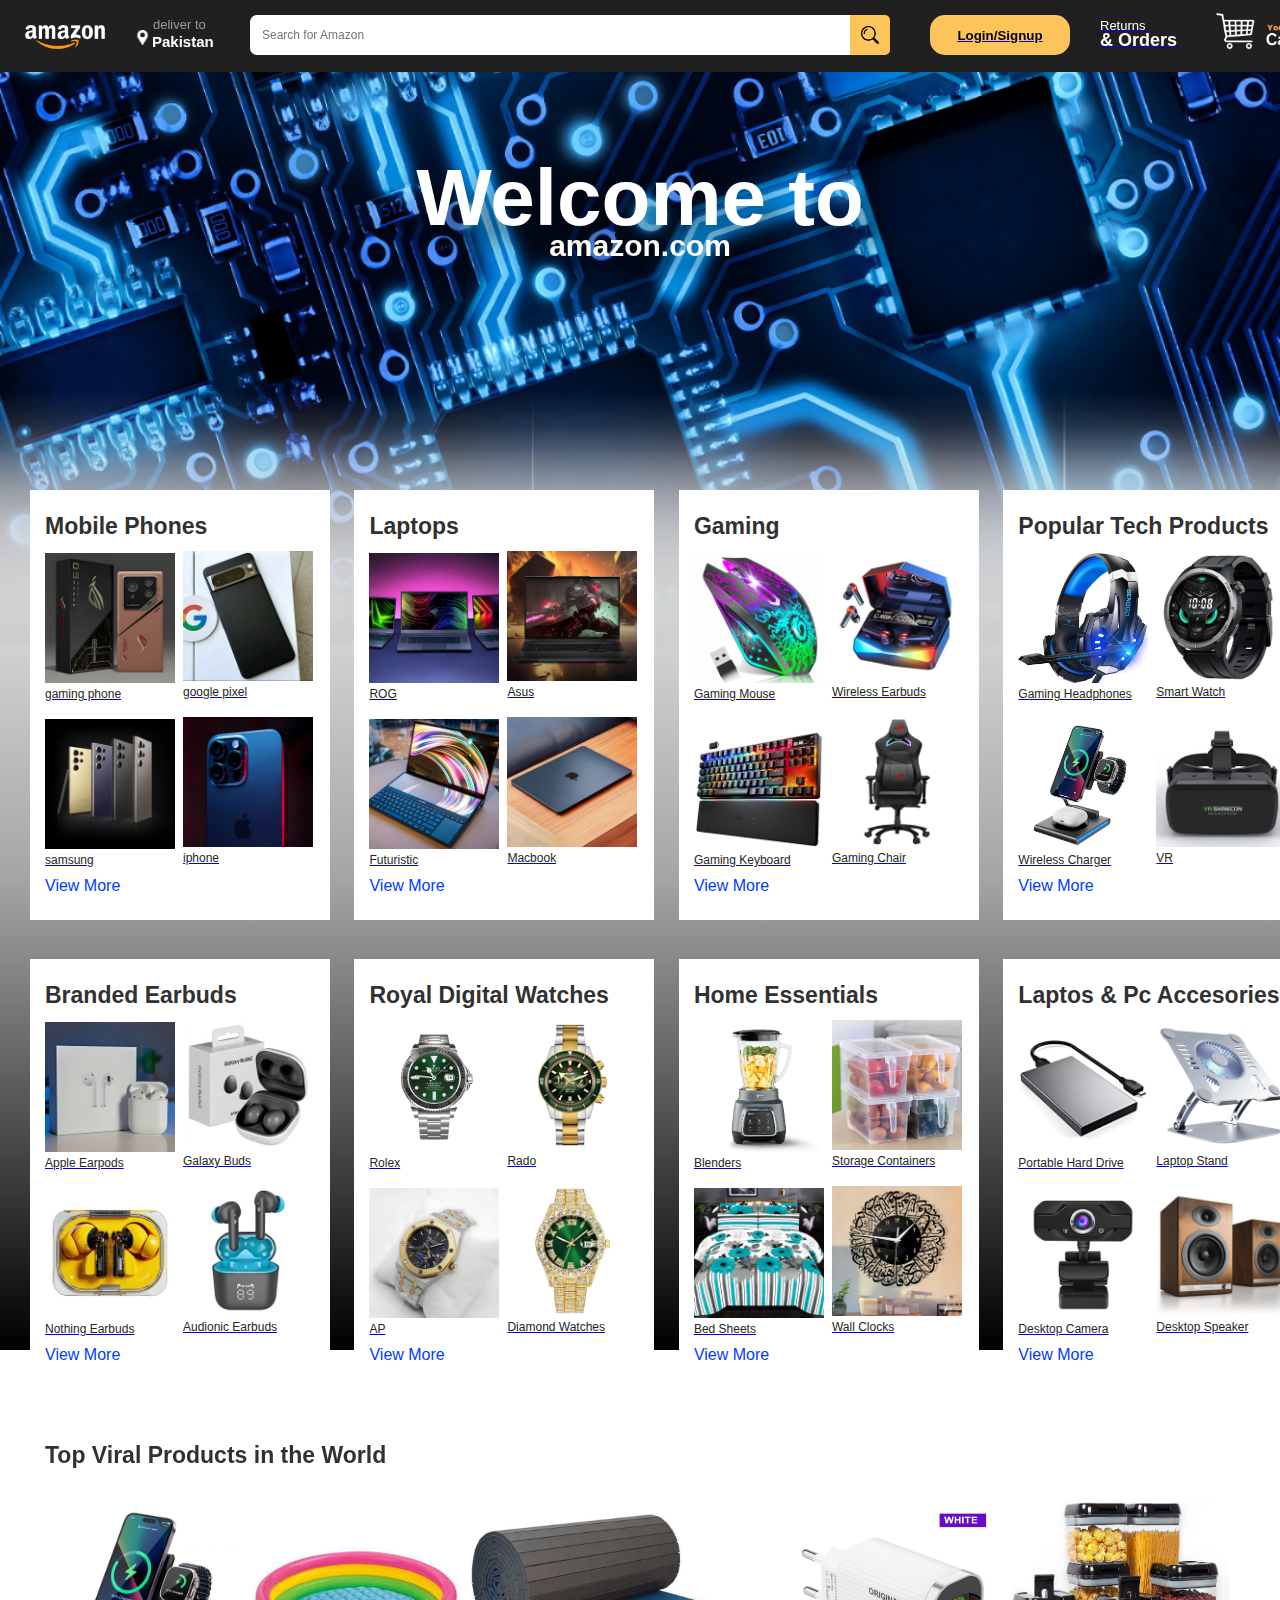
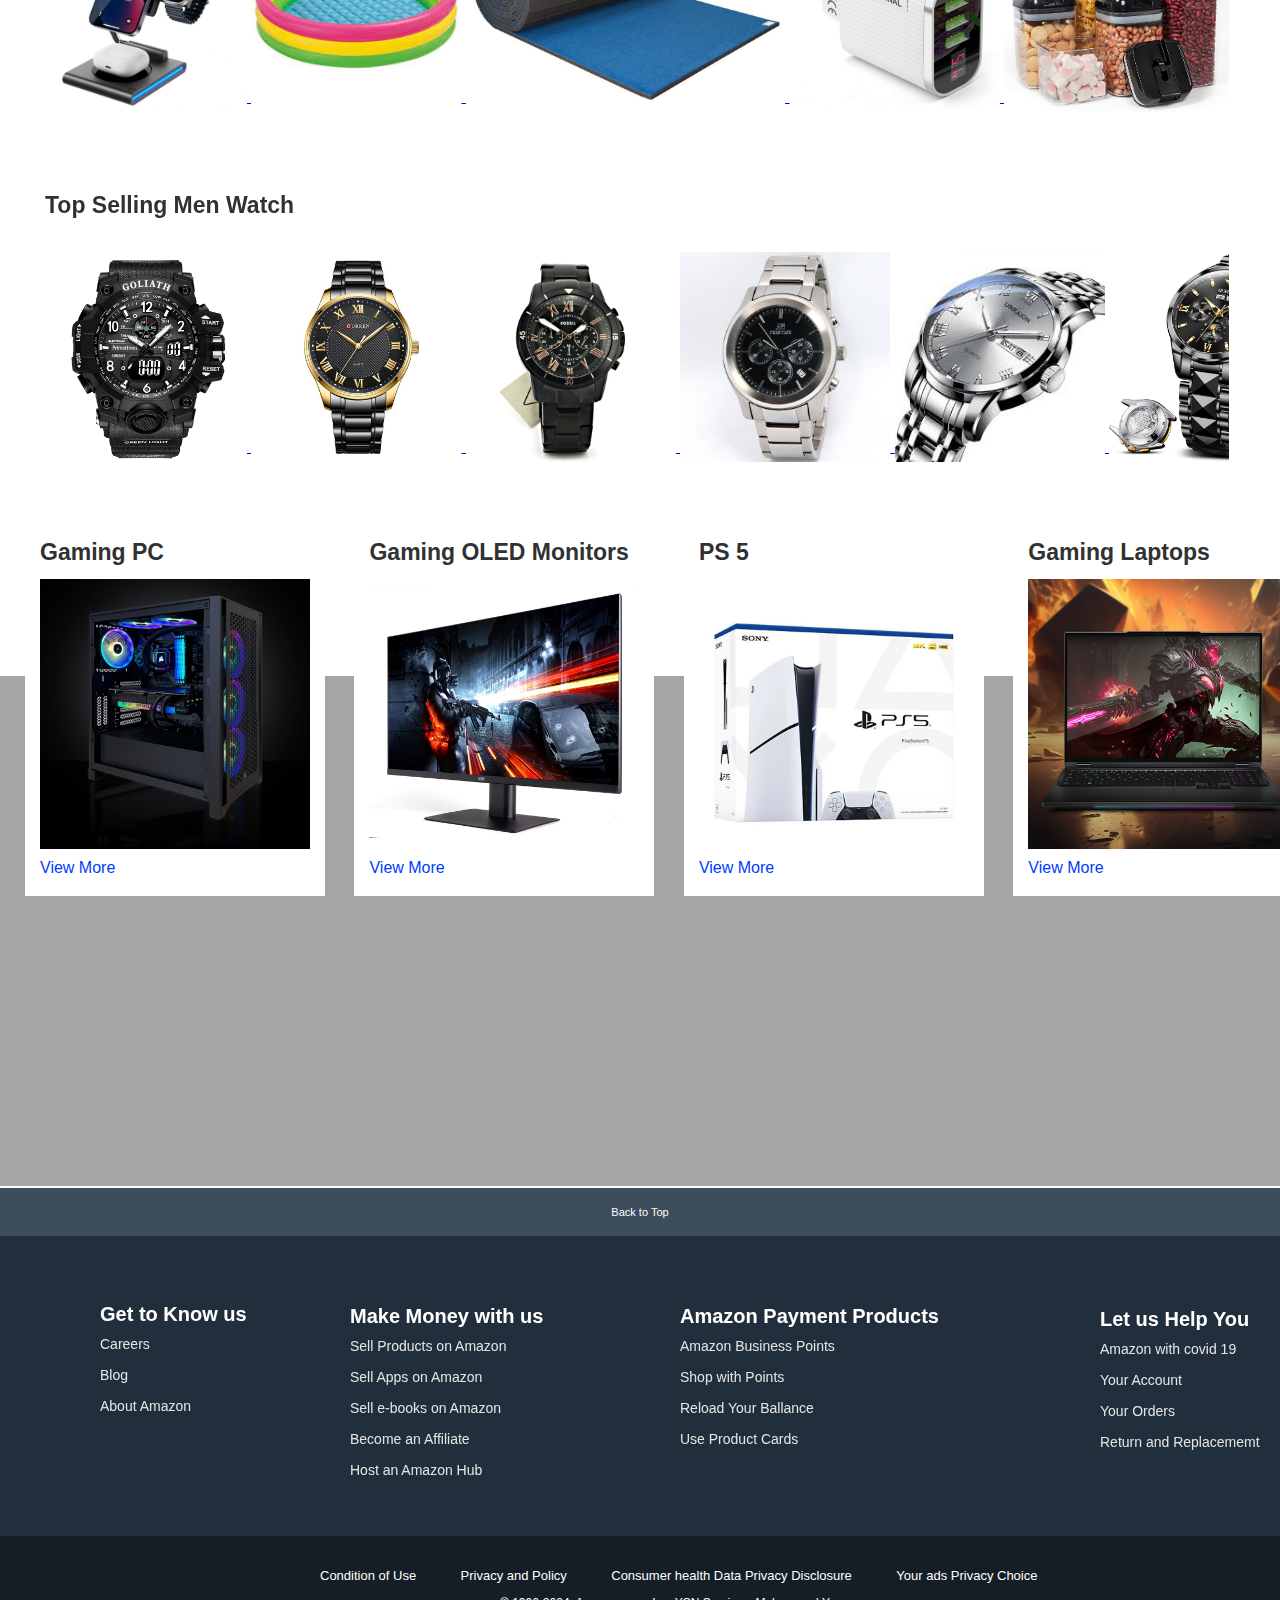
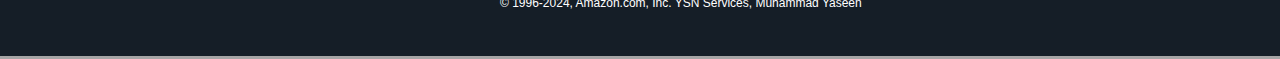
<file: codes/index.html>
<!DOCTYPE html>
<html lang="en">
<head>
    <meta charset="UTF-8">
    <meta name="viewport" content="width=device-width, initial-scale=1.0">
    <title>Amazon</title>
    <link rel="stylesheet" href="style.css">
</head>
<body>
    <header>
        <div class="navigation-bar">
            <a href="#"> <img src="/assets/amazonlogo.png" alt="amazonlogo" id="logo"> </a>

            <!-- delivering location -->
            <p class="deliverto">deliver to</p>
            <img src="/assets/locicon.png" class="loclogo"> 

            <select name="#" id="country">
                <option value="pak"> Pakistan </option>
                <option value="ind"> India </option>
                <option value="usa"> USA </option>
                <option value="afg"> Afghanistan </option>
                <option value="iran"> Iran </option>
                <option value="china"> china </option>
                <option value="rus"> Russia </option>
                <option value="azrbj"> Azerbijan </option>
                <option value="belj"> Beljium </option>
            </select>
            
            <!-- Searchbar -->
            <label for="searchbar">
            <input type="search" id="searchbar" class="searchbar" placeholder="Search for Amazon">
            </label>
            <button type="submit" id="searchbutton"><img src="/assets/searchicon.png" id="searchiconpng">
            </button>
            
            <!--signinbutton-->
            <label for="loginbutton">
            <a href="signup.html"><button type="submit" id="loginbutton">Login/Signup</button></a>
            </label>

            <!--returns and orders-->
            <a href="#" class="returnsorder">
                <div class="divreturnsorder">
                    <p class="resturns">Returns </p>
                    <p class="orders">& Orders </p>
                </div>
            </a>

            <a href="#" class="cart">
                <img src="/assets/yourcart.png" class="cart">
            </a>

        </div>
    </header>

    <main>
        <div>
        <h3 class="heading"> Welcome to </h3>
        <p class="liner">amazon.com</p>
        </div>


                                            <!-- ROW 1 OF BOXES -->

        <div class="container1">
            <p class="text-1"> Mobile Phones </p>
         <div class="box1">

            <div class="div1">
                <a href="#"> <img src="/assets/phone1.png" id="phone1"> </a>
            <a href="#"> <p id="phonetext1">gaming phone</p> </a>
            </div>

            <div class="div2">
                <a href="#">  <img src="/assets/phone2.png" id="phone2"> </a>
            <a href="#"><p id="phonetext2">google pixel</p></a>
            </div>

            <div class="div3">
                <a href="#"> <img src="/assets/phone 3.png" id="phone3"> </a>
            <a href="#"> <p id="phonetext3">samsung</p></a>
            </div>

            <div class="div4">
                <a href="#"> <img src="/assets/phone4.png" id="phone4"> </a>
            <a href="#"><p id="phonetext4">iphone</p></a>
           </div>

           <a href="#" id="viewmore1">View More</a>

         </div>
        </div>

        <div class="container2">
            <p class="atext-1"> Laptops </p>
         <div class="box2">

            <div class="adiv1">
                <a href="#"> <img src="/assets/roglap.png" id="aphone1"> </a>
            <a href="#"> <p id="aphonetext1">ROG</p> </a>
            </div>

            <div class="adiv2">
                <a href="#"> <img src="/assets/asuslap.png" id="aphone2"> </a>
            <a href="#"><p id="aphonetext2">Asus</p></a>
            </div>

            <div class="adiv3">
                <a href="#"> <img src="/assets/futuristiclA.png" id="aphone3"> </a>
            <a href="#"> <p id="aphonetext3">Futuristic</p></a>
            </div>

            <div class="adiv4">
                <a href="#">  <img src="/assets/macbook.png" id="aphone4"> </a>
            <a href="#"><p id="aphonetext4">Macbook</p></a>
           </div>

           <a href="#" id="aviewmore1">View More</a>

         </div>
        </div>

        <div class="container3">
            <p class="btext-1"> Gaming </p>
         <div class="box3">

            <div class="bdiv1">
                <a href="#">  <img src="/assets/mousewireless.png" id="bphone1"> </a>
            <a href="#"> <p id="bphonetext1">Gaming Mouse</p> </a>
            </div>

            <div class="bdiv2">
                <a href="#"> <img src="/assets/earbud.png" id="bphone2"> </a>
            <a href="#"><p id="bphonetext2">Wireless Earbuds</p></a>
            </div>

            <div class="bdiv3">
                <a href="#"> <img src="/assets/keyboard.png" id="bphone3"> </a>
            <a href="#"> <p id="bphonetext3">Gaming Keyboard</p></a>
            </div>

            <div class="bdiv4">
            <img src="/assets/gamingchair.png" id="bphone4"> </a>
            <a href="#"><p id="bphonetext4">Gaming Chair</p></a>
           </div>

           <a href="#" id="bviewmore1">View More</a>

         </div>
        </div>

        <div class="container4">
            <p class="ctext-1">Popular Tech Products</p>
         <div class="box4">

            <div class="cdiv1">
                <a href="#">  <img src="/assets/headphone.jpg" id="cphone1"> </a>
            <a href="#"> <p id="cphonetext1">Gaming Headphones</p> </a>
            </div>

            <div class="cdiv2">
                <a href="#"> <img src="/assets/watch.jpg" id="cphone2"> </a>
            <a href="#"><p id="cphonetext2">Smart Watch</p></a>
            </div>

            <div class="cdiv3">
                <a href="#"> <img src="/assets/wirelesscharger.webp" id="cphone3"> </a>
            <a href="#"> <p id="cphonetext3">Wireless Charger</p></a>
            </div>

            <div class="cdiv4">
                <a href="#"> <img src="/assets/vr.png" id="cphone4"> </a>
            <a href="#"><p id="cphonetext4">VR</p></a>
           </div>

           <a href="#" id="cviewmore1">View More</a>

         </div>
        </div>





                                    <!-- ROW 2 OF BOXES -->

             <div class="container5">
            <p class="dtext-1">Branded Earbuds</p>
         <div class="box5">

            <div class="ddiv1">
                <a href="#"> <img src="/assets/appleearpod.png" id="dphone1"> </a>
            <a href="#"> <p id="dphonetext1">Apple Earpods</p> </a>
            </div>

            <div class="ddiv2">
                <a href="#">  <img src="/assets/samsungearbud.png" id="dphone2"> </a>
            <a href="#"><p id="dphonetext2">Galaxy Buds</p></a>
            </div>

            <div class="ddiv3">
                <a href="#">  <img src="/assets/nothinngearbud.png" id="dphone3"> </a>
            <a href="#"> <p id="dphonetext3">Nothing Earbuds</p></a>
            </div>

            <div class="ddiv4">
                <a href="#"> <img src="/assets/realmeearbuds.png" id="dphone4"> </a>
            <a href="#"><p id="dphonetext4">Audionic Earbuds</p></a>
           </div>

           <a href="#" id="dviewmore1">View More</a>

         </div>
        </div>
    
        <div class="container6">
            <p class="etext-1">Royal Digital Watches</p>
         <div class="box6">

            <div class="ediv1">
                <a href="#"> <img src="/assets/rollex.jpg" id="ephone1"> </a>
            <a href="#"> <p id="ephonetext1">Rolex</p> </a>
            </div>

            <div class="ediv2">
                <a href="#"> <img src="/assets/Rado.png" id="ephone2"> </a>
            <a href="#"><p id="ephonetext2">Rado</p></a>
            </div>

            <div class="ediv3">
                <a href="#"> <img src="/assets/ap.png" id="ephone3"> </a>
            <a href="#"> <p id="ephonetext3">AP</p></a>
            </div>

            <div class="ediv4">
                <a href="#"> <img src="/assets/Diamondwatch.png" id="ephone4"> </a>
            <a href="#"><p id="ephonetext4">Diamond Watches</p></a>
           </div>

           <a href="#" id="eviewmore1">View More</a>

         </div>
        </div>

        <div class="container7">
            <p class="ftext-1">Home Essentials</p>
         <div class="box7">

            <div class="fdiv1">
                <a href="#"> <img src="/assets/blender.jpg" id="fphone1"> </a>
            <a href="#"> <p id="fphonetext1">Blenders</p> </a>
            </div>

            <div class="fdiv2">
                <a href="#"> <img src="/assets/containers.png" id="fphone2"> </a>
            <a href="#"><p id="fphonetext2">Storage Containers</p></a>
            </div>

            <div class="fdiv3">
                <a href="#"> <img src="/assets/bedsheet.png" id="fphone3"> </a>
            <a href="#"> <p id="fphonetext3">Bed Sheets</p></a>
            </div>

            <div class="fdiv4">
                <a href="#"> <img src="/assets/wallclock.png" id="fphone4"> </a>
            <a href="#"><p id="fphonetext4">Wall Clocks</p></a>
           </div>

           <a href="#" id="fviewmore1">View More</a>

         </div>
        </div>

        <div class="container8">
            <p class="gtext-1"> Laptos & Pc Accesories </p>
         <div class="box8">

            <div class="gdiv1">
                <a href="#"> <img src="/assets/harddriveext.png" id="gphone1"> </a>
            <a href="#"> <p id="gphonetext1">Portable Hard Drive</p> </a>
            </div>

            <div class="gdiv2">
            <a href="#"> <img src="/assets/laptopstand.png" id="gphone2"> </a>
            <a href="#"><p id="gphonetext2">Laptop Stand</p></a>
            </div>

            <div class="gdiv3">
           <a href="#"> <img src="/assets/camera.jpg" id="gphone3"> </a>
            <a href="#"> <p id="gphonetext3">Desktop Camera</p></a>
            </div>

            <div class="gdiv4">
           <a href="#"> <img src="/assets/speaker.png" id="gphone4"> </a>
            <a href="#"><p id="gphonetext4">Desktop Speaker</p></a>
           </div>

           <a href="#" id="gviewmore1">View More</a>

         </div>
        </div>



                                 <!--Scrolling div 1-->

        <div class="scrolling-wrapper">
            <p class="scrollheading1">Top Viral Products in the World</p>
            <div class="scrollingdiv">
        <a href="#"> <img src="/assets/wirelesscharger.webp" id="product"> </a>
        <a href="#"> <img src="/assets/kidspool.jpeg" id="product"> </a>
        <a href="#"> <img src="/assets/mats.jpg" id="product"> </a>
        <a href="#"> <img src="/assets/charger.png" id="product"> </a>
        <a href="#"> <img src="/assets/storage2.jpg" id="product"> </a>
        <a href="#"> <img src="/assets/storage.jpg" id="product"> </a>
        <a href="#"> <img src="/assets/usb.jpg" id="product"> </a>
        <a href="#"> <img src="/assets/toycar.jpg" id="product"> </a>
        <a href="#"> <img src="/assets/vr.png" id="product"> </a>
        <a href="#"> <img src="/assets/pistol.png" id="product"> </a>
        <a href="#"> <img src="/assets/smartwatchclone1.webp" id="product"> </a>
        <a href="#"> <img src="/assets/sleepers.jpg" id="product"> </a>
        <a href="#"> <img src="/assets/perfume.jpg" id="product"> </a>
        <a href="#"> <img src="/assets/Rado.png" id="product"> </a>
            </div>
        </div>

        <div class="ascrolling-wrapper">
            <p class="ascrollheading1">Top Selling Men Watch</p>
            <div class="ascrollingdiv">
        <a href="#"> <img src="/assets/watch11.png" id="aproduct"> </a>
        <a href="#"> <img src="/assets/watch12.png" id="aproduct"> </a>
        <a href="#"> <img src="/assets/watch13.jpg" id="aproduct"> </a>
        <a href="#"> <img src="/assets/watch14.jpg" id="aproduct"> </a>
        <a href="#"> <img src="/assets/watch15.jpeg" id="aproduct"> </a>
        <a href="#"> <img src="/assets/watch16.jpg" id="aproduct"> </a>
        <a href="#"> <img src="/assets/watch17.webp" id="aproduct"> </a>
        <a href="#"> <img src="/assets/watch18.webp" id="aproduct"> </a>
        <a href="#"> <img src="/assets/watch19.jpg" id="aproduct"> </a>
        <a href="#"> <img src="/assets/watch20.webp" id="aproduct"> </a>
        <a href="#"> <img src="/assets/watch21.jpg" id="aproduct"> </a>
        <a href="#"> <img src="/assets/smartwatchclone1.webp" id="aproduct"> </a>
        <a href="#"> <img src="/assets/rollex.jpg" id="aproduct"> </a>
        <a href="#"> <img src="/assets/Rado.png" id="aproduct"> </a>
            </div>
        </div>





                                       <!-- row 3 of Boxes-->


        <div class="container9">
            <p class="htext-1">Gaming PC</p>
         <div class="box9">
    
            <div class="hdiv1">
                <a href="#"> <img src="/assets/gaming pc.webp" id="hphone1"> </a>
            </div>
    
           <a href="#" id="hviewmore1">View More</a>
    
         </div>
        </div>
    
    
        <div class="container10">
            <p class="itext-1">Gaming OLED Monitors</p>
         <div class="box10">
    
            <div class="idiv1">
                <a href="#"> <img src="/assets/gaminglcd.jpg" id="iphone1"> </a>
            </div>
    
           <a href="#" id="iviewmore1">View More</a>
    
         </div>
        </div>
    
    
        <div class="container11">
            <p class="jtext-1">PS 5</p>
         <div class="box11">
    
            <div class="jdiv1">
                <a href="#"> <img src="/assets/ps5.jpg" id="jphone1"> </a>
            </div>
    
           <a href="#" id="jviewmore1">View More</a>
    
         </div>
        </div>
    
    
        <div class="container12">
            <p class="ktext-1">Gaming Laptops</p>
         <div class="box12">
    
            <div class="kdiv1">
                <a href="#"> <img src="/assets/asuslap.png" id="kphone1"> </a>
            </div>
    
           <a href="#" id="kviewmore1">View More</a>
    
         </div>
        </div>

    
    </main>





    <footer>
       <div class="footerbox">
           <button class="back"> Back to Top </button>
       
          <div class="footer">
              <div class="colum1">
                <h4 id="h41">Get to Know us</h4>
                <a href="#" id="textcolum1"> Careers </a>
                <a href="#" id="textcolum1"> Blog </a>
                <a href="#" id="textcolum1"> About Amazon </a>
              </div>

              <div class="colum2">
                <h4 id="h42"> Make Money with us </h4>
                <a href="#" id="textcolum2"> Sell Products on Amazon </a>
                <a href="#" id="textcolum2"> Sell Apps on Amazon </a>
                <a href="#" id="textcolum2"> Sell e-books on Amazon </a>
                <a href="#" id="textcolum2"> Become an Affiliate </a>
                <a href="#" id="textcolum2"> Host an Amazon Hub </a>
              </div>

              <div class="colum3">
                <h4 id="h43"> Amazon Payment  Products </h4>
                <a href="#" id="textcolum3"> Amazon Business Points </a>
                <a href="#" id="textcolum3"> Shop with Points </a>
                <a href="#" id="textcolum3"> Reload Your Ballance </a>
                <a href="#" id="textcolum3"> Use Product Cards </a>
              </div>

              <div class="colum4">
                <h4 id="h44"> Let us Help You </h4>
                <a href="#" id="textcolum4"> Amazon with covid 19 </a>
                <a href="#" id="textcolum4"> Your Account </a>
                <a href="#" id="textcolum4"> Your Orders </a>
                <a href="#" id="textcolum4"> Return and Replacememt </a>
              </div>

          </div>

          <div class="footerlast">
            <div class="links">
             <a href="#" id="condition">Condition of Use</a>
             <a href="#" id="condition">Privacy and Policy</a>
             <a href="#" id="condition">Consumer health Data Privacy Disclosure</a>
             <a href="#" id="condition">Your ads Privacy Choice</a>
            </div>
             <p id="credits">© 1996-2024, Amazon.com, Inc. YSN Services, Muhammad Yaseen</p>
          </div>
        </div>
    </footer>


</body>
</html>
</file>
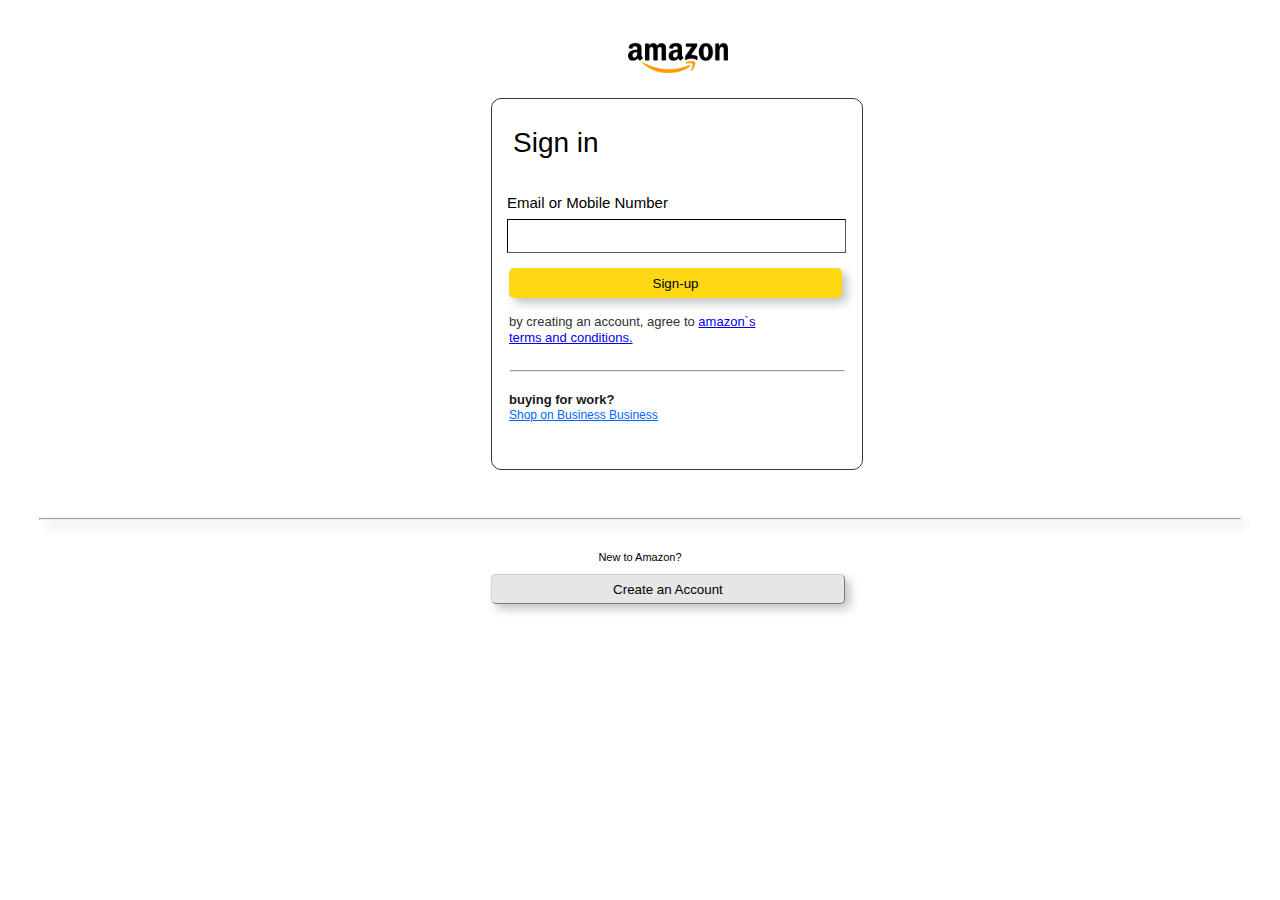
<file: codes/login.html>
<!DOCTYPE html>
<html lang="en">
<head>
    <meta charset="UTF-8">
    <meta name="viewport" content="width=device-width, initial-scale=1.0">
    <title>Amazon SignUp</title>
    <link rel="stylesheet" href="login.css">
</head>
<body>
   <a href="index.html"> <img src="/assets/amazonblacklogo.png" class="logoamazon"> </a>

    <div class="container">
        <p id="heading">Sign in</p>
        
        <div class="input1">
            <p id="Email">Email or Mobile Number </p>
            <label for="enteremail">
                <input type="tel email" id="enteremail" required>
            </label>
        </div>

            <button type="submit" id="button"> Sign-up </button>
            <pre id="agree">by creating an account, agree to <a href="#">amazon`s
terms and conditions.</a></pre>

                <hr id="hr1">
<h5 id="h51">buying for work?</h5>
<a href="#" id="create">Shop on Business Business</a>

    </div>

    <hr class="bodyhr">
    
   <p class="new"> New to Amazon?</p>

   <a href="/signup.html"> <button type="submit" id="button1"> Create an Account </button> </a>

</body>
</html>
</file>
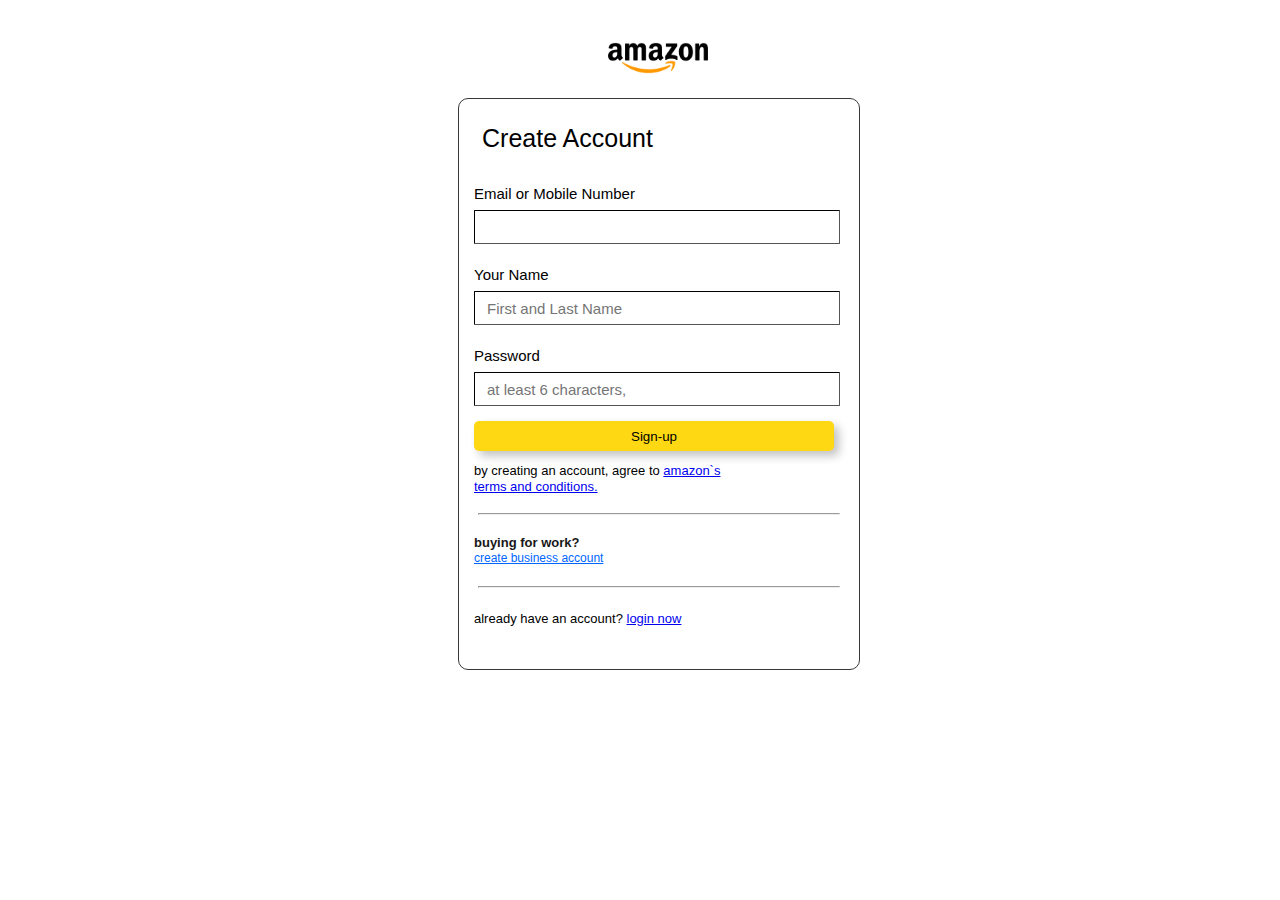
<file: codes/signup.html>
<!DOCTYPE html>
<html lang="en">
<head>
    <meta charset="UTF-8">
    <meta name="viewport" content="width=device-width, initial-scale=1.0">
    <title>Amazon SignUp</title>
    <link rel="stylesheet" href="signup.css">
</head>
<body>
    <a href="index.html"><img src="/assets/amazonblacklogo.png" class="logoamazon"></a>

    <div class="container">
        <p id="heading">Create Account</p>
        
        <div class="input1">
            <p id="Email">Email or Mobile Number </p>
            <label for="enteremail">
                <input type="tel email" id="enteremail" required>
            </label>
        </div>

        <div class="input2">
            <p id="Name">Your Name </p>
            <label for="entername">
                <input type="text" id="entername" placeholder="First and Last Name" required>
            </label>
        </div>

        <div class="input3">
            <p id="password">Password </p>
            <label for="enterpassword">
                <input type="password" id="enterpassword" placeholder="at least 6 characters," required>
            </label>
        </div>
            <button type="submit" id="button"> Sign-up </button>
            <pre id="agree">by creating an account, agree to <a href="#">amazon`s
terms and conditions.</a></pre>

                <hr id="hr1">
<h5 id="h51">buying for work?</h5>
<a href="#" id="create">create business account</a>

<hr id="hr2">

<p id="already"> already have an account? <a href="login.html" id="loginnow">login now</a></p>

    </div>
</body>
</html>
</file>
<file: codes/style.css>
body {
    position: relative;
    background-color: rgb(165, 165, 165);
    background-size: 1342px 500px;
    background-image: url(/assets/backgroundcustom.png);
    background-size: cover;
    background-repeat: no-repeat;
    background-attachment: scroll;
    width: 100%;
    height: 90px;
    margin: 0;
    padding: 0;
    overflow-x: hidden;
    overflow-y: scroll;
    font-family: 'Segoe UI', Tahoma, Geneva, Verdana, sans-serif;
}

body:before {
    content: '';
    position: fixed;
    top: 0px;
    left: 0;
    width: 100%;
    height: 150%;
    background: linear-gradient(to bottom, rgba(255, 255, 255, 0)30%, rgb(165, 165, 165), rgb(0, 0, 0));
    pointer-events: none;
    z-index: -10;
}



                                                            /*navigationbar*/

.navigation-bar {
    display: block;
    position: relative;
    background-color: rgb(32, 32, 32);
    color: white;
    height: 75px;
    width: 100%;
    
}

#logo {
    display: flex;
    height: 80px;
    width: 80px;
    margin-top: -3px;
    margin-left: 25px;
}

.navigation-bar .deliverto {
    display: block;
    color: rgb(156, 154, 154);
    font-size: 13px;
    margin-top: -60px;
    margin-left: 153px;
}

.navigation-bar .loclogo {
    display: block;
    height: 15px;
    width: 15px;
    margin-top: -15px;
    margin-left: 135px;
}
 #country {
    display: block;
    height: 20px;
    width: 90px;
    margin-top: -14px ;
    margin-left: 152px;
    font-size: 15px;
    background-color: rgba(0, 0, 0, 0);
    color: white;
    font-weight: bold;
    border: 0ch;
    appearance: none;
    -webkit-appearance: none;
    -moz-appearance: none;
 }

 .navigation-bar .searchbar {
    display: block;
    height: 40px;
    width: 600px;
    margin-left: 250px;
    margin-top: -36px;
    font-size: 12px;
    padding-left: 10px;
    border-color: rgba(0, 0, 0, 0);
    border-radius: 7px 0px 0px 7px;
 }

 #searchbutton {
    display: block;
   background-color: rgb(253, 196, 89);
   height: 40px;
   width: 40px;
   margin-left: 850px;
   margin-top: -40px;
   border-color: rgba(0, 0, 0, 0);
   border-width: 0%;
   border-radius: 0px 5px 5px 0px;
   transition-duration: 0.1s;
 }

 #searchiconpng {
    height: 18px;
    width: 18px;
    margin-top: 2px;
 }

 #searchbutton:hover {
    background-color: rgb(253, 178, 39);
    cursor: pointer;
 }

.navigation-bar #loginbutton {
    display: block;
    height: 40px;
    width: 140px;
    background-color: rgb(253, 196, 89);
    color: rgb(0, 0, 0);
    margin-top: -40px;
    margin-left: 930px;
    border-width: 0%;
    border-color: rgba(0, 0, 0, 0);
    border-radius: 15px;
    text-align: center;
    font-weight: bold;
    transition-duration: 0.1s;
    cursor: pointer;
}

.navigation-bar #loginbutton:hover {
    background-color: rgb(255, 172, 18);
}

.returnsorder .divreturnsorder .resturns {
    display: block;
    color: rgb(255, 255, 255);
    font-size: 13px;
    margin-top: -37px;
    margin-left: 1100px;
    text-decoration: none;
}

.returnsorder .divreturnsorder .orders {
    display: block;
    color: rgb(255, 255, 255);
    font-size: 18px;
    font-weight: bold;
    margin-top: -16px;
    margin-left: 1100px;
    text-decoration: none;
}

.navigation-bar .cart {
    display: block;
    height: 190px;
    width: 190px;
    margin-top: -133px;
    margin-left: 585px;
}






                                                          /*Main*/


.heading {
    text-align: center;
    color: white;
    font-size: 80px;
    text-shadow: 20px 20px 20px rgba(7, 7, 7, 0.5);
}

.liner {
    text-align: center;
    color: rgb(255, 253, 243);
    font-size: 30px;
    margin-top: -95px;
    font-weight: bold;text-shadow: 15px 15px 15px rgba(7, 7, 7, 0.5);
}

.container1 {
    position: relative;
    display: inline-block;
    background-color: rgb(255, 255, 255);
    height: 430px;
    width: 300px;
    bottom: 16px;
    left: 30px;
    font-family: 'Segoe UI', Tahoma, Geneva, Verdana, sans-serif;
    border: 1%;
    border-color: rgb(0,0,0,0);
    padding: 0%;
    
}

.container1 .text-1 {
    display: block;
    font-family: Arial, Helvetica, sans-serif;
    font-size: 23px;
    font-weight: bold;
    color: rgb(49, 49, 49);
    padding-left: 15px;
}

.container1 .box1 {
    position: relative;
    display: block;
    top: 600px;
}

.container1 .box1 .div1 #phone1 {
    position: relative;
    display: block;
    height: 130px;
    width: 130px;
}

.container1 .box1 .div1 #phonetext1 {
    position: relative;
    font-weight: light;
    color: rgb(37, 37, 37);
    font-size: 12px;
    top: -8px;
    text-decoration: none;
}


.container1 .box1 .div2 #phone2 {
    position: relative;
    display: block;
    height: 130px;
    width: 130px;
}

.container1 .box1 .div2 #phonetext2 {
    position: relative;
    font-weight: light;
    color: rgb(37, 37, 37);
    font-size: 12px;
    top: -8px;
    text-decoration: none;
}

.container1 .box1 .div3 #phone3 {
    position: relative;
    display: block;
    height: 130px;
    width: 130px;
}

.container1 .box1 .div3 #phonetext3 {
    position: relative;
    font-weight: light;
    color: rgb(37, 37, 37);
    font-size: 12px;
    top: -8px;
    text-decoration: none;
}

.container1 .box1 .div4 #phone4 {
    position: relative;
    display: block;
    height: 130px;
    width: 130px;
}

.container1 .box1 .div4 #phonetext4 {
    position: relative;
    font-weight: light;
    color: rgb(37, 37, 37);
    font-size: 12px;
    top: -8px;
    text-decoration: none;
}

.div2 {
    position: relative;
    display: block;
    margin-top: -170px;
    margin-left: 138px;
}

.div4 {
    position: relative;
    display: block;
    margin-top: -170px;
    margin-left: 138px;
}

.container1 .box1 #viewmore1 {
    position: relative;
    display: block;
    color: rgb(0, 60, 255);
    margin-top: -8px;
    font-size: 16px;
    font-family: 'Segoe UI', Tahoma, Geneva, Verdana, sans-serif;
    font-weight: 500;
    text-decoration: none;
}

.box1 {
    position: relative;
    display: block;
    margin-top: -610px;
    margin-left: 15px;
}



                                                            /*box 2*/

.container2 {
    position: relative;
    display: inline-block;
    background-color: rgb(255, 255, 255);
    height: 430px;
    width: 300px;
    bottom: 16px;
    margin-left: 50px;
    font-family: 'Segoe UI', Tahoma, Geneva, Verdana, sans-serif;
    border: 1%;
    border-color: rgb(0,0,0,0);
    padding: 0%;
    
}

.container2 .atext-1 {
    display: block;
    font-family: Arial, Helvetica, sans-serif;
    font-size: 23px;
    font-weight: bold;
    color: rgb(49, 49, 49);
    padding-top: 0px;
    padding-left: 15px;
}

.container2 .box2 {
    position: relative;
    display: block;
    top: 600px;
}

.container2 .box2 .adiv1 #aphone1 {
    position: relative;
    display: block;
    height: 130px;
    width: 130px;
}

.container2 .box2 .adiv1 #aphonetext1 {
    position: relative;
    font-weight: light;
    color: rgb(37, 37, 37);
    font-size: 12px;
    top: -8px;
    text-decoration: none;
}


.container2 .box2 .adiv2 #aphone2 {
    position: relative;
    display: block;
    height: 130px;
    width: 130px;
}

.container2 .box2 .adiv2 #aphonetext2 {
    position: relative;
    font-weight: light;
    color: rgb(37, 37, 37);
    font-size: 12px;
    top: -8px;
    text-decoration: none;
}

.container2 .box2 .adiv3 #aphone3 {
    position: relative;
    display: block;
    height: 130px;
    width: 130px;
}

.container2 .box2 .adiv3 #aphonetext3 {
    position: relative;
    font-weight: light;
    color: rgb(37, 37, 37);
    font-size: 12px;
    top: -8px;
    text-decoration: none;
}

.container2 .box2 .adiv4 #aphone4 {
    position: relative;
    display: block;
    height: 130px;
    width: 130px;
}

.container2 .box2 .adiv4 #aphonetext4 {
    position: relative;
    font-weight: light;
    color: rgb(37, 37, 37);
    font-size: 12px;
    top: -8px;
    text-decoration: none;
}

.adiv2 {
    position: relative;
    display: block;
    margin-top: -170px;
    margin-left: 138px;
}

.adiv4 {
    position: relative;
    display: block;
    margin-top: -170px;
    margin-left: 138px;
}

.container2 .box2 #aviewmore1 {
    position: relative;
    display: block;
    color: rgb(0, 60, 255);
    margin-top: -8px;
    font-size: 16px;
    font-family: 'Segoe UI', Tahoma, Geneva, Verdana, sans-serif;
    font-weight: 500;
    text-decoration: none;
}

.box2 {
    position: relative;
    display: block;
    margin-top: -610px;
    margin-left: 15px;
}



                                                             /*box 3*/

.container3 {
    position: relative;
    display: inline-block;
    background-color: rgb(255, 255, 255);
    height: 430px;
    width: 300px;
    bottom: 16px;
    left: 20px;
    font-family: 'Segoe UI', Tahoma, Geneva, Verdana, sans-serif;
    border: 1%;
    border-color: rgb(0,0,0,0);
    padding: 0%;
    
}

.container3 .btext-1 {
    display: block;
    font-family: Arial, Helvetica, sans-serif;
    font-size: 23px;
    font-weight: bold;
    color: rgb(49, 49, 49);
    padding-top: 0px;
    padding-left: 15px;
}

.container3 .box3 {
    position: relative;
    display: block;
    top: 600px;
}

.container3 .box3 .bdiv1 #bphone1 {
    position: relative;
    display: block;
    height: 130px;
    width: 130px;
}

.container3 .box3 .bdiv1 #bphonetext1 {
    position: relative;
    font-weight: light;
    color: rgb(37, 37, 37);
    font-size: 12px;
    top: -8px;
    text-decoration: none;
}


.container3 .box3 .bdiv2 #bphone2 {
    position: relative;
    display: block;
    height: 130px;
    width: 130px;
}

.container3 .box3 .bdiv2 #bphonetext2 {
    position: relative;
    font-weight: light;
    color: rgb(37, 37, 37);
    font-size: 12px;
    top: -8px;
    text-decoration: none;
}

.container3 .box3 .bdiv3 #bphone3 {
    position: relative;
    display: block;
    height: 130px;
    width: 130px;
}

.container3 .box3 .bdiv3 #bphonetext3 {
    position: relative;
    font-weight: light;
    color: rgb(37, 37, 37);
    font-size: 12px;
    top: -8px;
    text-decoration: none;
}

.container3 .box3 .bdiv4 #bphone4 {
    position: relative;
    display: block;
    height: 130px;
    width: 130px;
}

.container3 .box3 .bdiv4 #bphonetext4 {
    position: relative;
    font-weight: light;
    color: rgb(37, 37, 37);
    font-size: 12px;
    top: -8px;
    text-decoration: none;
}

.bdiv2 {
    position: relative;
    display: block;
    margin-top: -170px;
    margin-left: 138px;
}

.bdiv4 {
    position: relative;
    display: block;
    margin-top: -170px;
    margin-left: 138px;
}

.container3 .box3 #bviewmore1 {
    position: relative;
    display: block;
    color: rgb(0, 60, 255);
    margin-top: -8px;
    font-size: 16px;
    font-family: 'Segoe UI', Tahoma, Geneva, Verdana, sans-serif;
    font-weight: 500;
    text-decoration: none;
}

.box3 {
    position: relative;
    display: block;
    margin-top: -610px;
    margin-left: 15px;
}





                                                                    /*box 4*/


.container4 {
    position: relative;
    display: inline-block;
    background-color: rgb(255, 255, 255);
    height: 430px;
    width: 300px;
    top: -16px;
    left: 40px;
    font-family: 'Segoe UI', Tahoma, Geneva, Verdana, sans-serif;
    border: 1%;
    border-color: rgb(0,0,0,0);

    
}

.container4 .ctext-1 {
    display: block;
    font-family: Arial, Helvetica, sans-serif;
    font-size: 23px;
    font-weight: bold;
    color: rgb(49, 49, 49);
    padding-top: 0px;
    padding-left: 15px;
}

.container4 .box4 {
    position: relative;
    display: block;
    top: 600px;
}

.container4 .box4 .cdiv1 #cphone1 {
    position: relative;
    display: block;
    height: 130px;
    width: 130px;
}

.container4 .box4 .cdiv1 #cphonetext1 {
    position: relative;
    font-weight: light;
    color: rgb(37, 37, 37);
    font-size: 12px;
    top: -8px;
    text-decoration: none;
}


.container4 .box4 .cdiv2 #cphone2 {
    position: relative;
    display: block;
    height: 130px;
    width: 130px;
}

.container4 .box4 .cdiv2 #cphonetext2 {
    position: relative;
    font-weight: light;
    color: rgb(37, 37, 37);
    font-size: 12px;
    top: -8px;
    text-decoration: none;
}

.container4 .box4 .cdiv3 #cphone3 {
    position: relative;
    display: block;
    height: 130px;
    width: 130px;
}

.container4 .box4 .cdiv3 #cphonetext3 {
    position: relative;
    font-weight: light;
    color: rgb(37, 37, 37);
    font-size: 12px;
    top: -8px;
    text-decoration: none;
}

.container4 .box4 .cdiv4 #cphone4 {
    position: relative;
    display: block;
    height: 130px;
    width: 130px;
}

.container4 .box4 .cdiv4 #cphonetext4 {
    position: relative;
    font-weight: light;
    color: rgb(37, 37, 37);
    font-size: 12px;
    top: -8px;
    text-decoration: none;
}

.cdiv2 {
    position: relative;
    display: block;
    margin-top: -170px;
    margin-left: 138px;
}

.cdiv4 {
    position: relative;
    display: block;
    margin-top: -170px;
    margin-left: 138px;
}

.container4 .box4 #cviewmore1 {
    position: relative;
    display: block;
    color: rgb(0, 60, 255);
    margin-top: -8px;
    font-size: 16px;
    font-family: 'Segoe UI', Tahoma, Geneva, Verdana, sans-serif;
    font-weight: 500;
    text-decoration: none;
}

.box4 {
    position: relative;
    display: block;
    margin-top: -610px;
    margin-left: 15px;
}





                                                              /*box 5*/

.container5 {
    position: relative;
    display: inline-block;
    background-color: rgb(255, 255, 255);
    height: 430px;
    width: 300px;
    left: 30px;
    top: -190px;
    font-family: 'Segoe UI', Tahoma, Geneva, Verdana, sans-serif;
    border: 1%;
    border-color: rgb(0,0,0,0);
    
}

.container5 .dtext-1 {
    display: block;
    font-family: Arial, Helvetica, sans-serif;
    font-size: 23px;
    font-weight: bold;
    color: rgb(49, 49, 49);
    padding-top: 0px;
    padding-left: 15px;
}

.container5 .box5 {
    position: relative;
    display: block;
    top: 600px;
}

.container5 .box5 .ddiv1 #dphone1 {
    position: relative;
    display: block;
    height: 130px;
    width: 130px;
}

.container5 .box5 .ddiv1 #dphonetext1 {
    position: relative;
    font-weight: light;
    color: rgb(37, 37, 37);
    font-size: 12px;
    top: -8px;
    text-decoration: none;
}


.container5 .box5 .ddiv2 #dphone2 {
    position: relative;
    display: block;
    height: 130px;
    width: 130px;
}

.container5 .box5 .ddiv2 #dphonetext2 {
    position: relative;
    font-weight: light;
    color: rgb(37, 37, 37);
    font-size: 12px;
    top: -8px;
    text-decoration: none;
}

.container5 .box5 .ddiv3 #dphone3 {
    position: relative;
    display: block;
    height: 130px;
    width: 130px;
}

.container5 .box5 .ddiv3 #dphonetext3 {
    position: relative;
    font-weight: light;
    color: rgb(37, 37, 37);
    font-size: 12px;
    top: -8px;
    text-decoration: none;
}

.container5 .box5 .ddiv4 #dphone4 {
    position: relative;
    display: block;
    height: 130px;
    width: 130px;
}

.container5 .box5 .ddiv4 #dphonetext4 {
    position: relative;
    font-weight: light;
    color: rgb(37, 37, 37);
    font-size: 12px;
    top: -8px;
    text-decoration: none;
}

.ddiv2 {
    position: relative;
    display: block;
    margin-top: -170px;
    margin-left: 138px;
}

.ddiv4 {
    position: relative;
    display: block;
    margin-top: -170px;
    margin-left: 138px;
}

.container5 .box5 #dviewmore1 {
    position: relative;
    display: block;
    color: rgb(0, 60, 255);
    margin-top: -8px;
    font-size: 16px;
    font-family: 'Segoe UI', Tahoma, Geneva, Verdana, sans-serif;
    font-weight: 500;
    text-decoration: none;
}

.box5 {
    position: relative;
    display: block;
    margin-top: -610px;
    margin-left: 15px;
}





                                              /*Box 6*/

.container6 {
    position: relative;
    display: inline-block;
    background-color: rgb(255, 255, 255);
    height: 430px;
    width: 300px;
    top: -190px;
    left: 50px;
    font-family: 'Segoe UI', Tahoma, Geneva, Verdana, sans-serif;
    border: 1%;
    border-color: rgb(0,0,0,0);
    
}

.container6 .etext-1 {
    display: block;
    font-family: Arial, Helvetica, sans-serif;
    font-size: 23px;
    font-weight: bold;
    color: rgb(49, 49, 49);
    padding-top: 0px;
    padding-left: 15px;
}

.container6 .box6 {
    position: relative;
    display: block;
    top: 600px;
}

.container6 .box6 .ediv1 #ephone1 {
    position: relative;
    display: block;
    height: 130px;
    width: 130px;
}

.container6 .box6 .ediv1 #ephonetext1 {
    position: relative;
    font-weight: light;
    color: rgb(37, 37, 37);
    font-size: 12px;
    top: -8px;
    text-decoration: none;
}


.container6 .box6 .ediv2 #ephone2 {
    position: relative;
    display: block;
    height: 130px;
    width: 130px;
}

.container6 .box6 .ediv2 #ephonetext2 {
    position: relative;
    font-weight: light;
    color: rgb(37, 37, 37);
    font-size: 12px;
    top: -8px;
    text-decoration: none;
}

.container6 .box6 .ediv3 #ephone3 {
    position: relative;
    display: block;
    height: 130px;
    width: 130px;
}

.container6 .box6 .ediv3 #ephonetext3 {
    position: relative;
    font-weight: light;
    color: rgb(37, 37, 37);
    font-size: 12px;
    top: -8px;
    text-decoration: none;
}

.container6 .box6 .ediv4 #ephone4 {
    position: relative;
    display: block;
    height: 130px;
    width: 130px;
}

.container6 .box6 .ediv4 #ephonetext4 {
    position: relative;
    font-weight: light;
    color: rgb(37, 37, 37);
    font-size: 12px;
    top: -8px;
    text-decoration: none;
}

.ediv2 {
    position: relative;
    display: block;
    margin-top: -170px;
    margin-left: 138px;
}

.ediv4 {
    position: relative;
    display: block;
    margin-top: -170px;
    margin-left: 138px;
}

.container6 .box6 #eviewmore1 {
    position: relative;
    display: block;
    color: rgb(0, 60, 255);
    margin-top: -8px;
    font-size: 16px;
    font-family: 'Segoe UI', Tahoma, Geneva, Verdana, sans-serif;
    font-weight: 500;
    text-decoration: none;
}

.box6 {
    position: relative;
    display: block;
    margin-top: -610px;
    margin-left: 15px;
}




                                           /*box 7*/
.container7 {
    position: relative;
    display: inline-block;
    background-color: rgb(255, 255, 255);
    height: 430px;
    width: 300px;
    top: -190px;
    left: 70px;
    font-family: 'Segoe UI', Tahoma, Geneva, Verdana, sans-serif;
    border: 1%;
    border-color: rgb(0,0,0,0);
    
}

.container7 .ftext-1 {
    display: block;
    font-family: Arial, Helvetica, sans-serif;
    font-size: 23px;
    font-weight: bold;
    color: rgb(49, 49, 49);
    padding-top: 0px;
    padding-left: 15px;
}

.container7 .box7 {
    position: relative;
    display: block;
    top: 600px;
}

.container7 .box7 .fdiv1 #fphone1 {
    position: relative;
    display: block;
    height: 130px;
    width: 130px;
}

.container7 .box7 .fdiv1 #fphonetext1 {
    position: relative;
    font-weight: light;
    color: rgb(37, 37, 37);
    font-size: 12px;
    top: -8px;
    text-decoration: none;
}


.container7 .box7 .fdiv2 #fphone2 {
    position: relative;
    display: block;
    height: 130px;
    width: 130px;
}

.container7 .box7 .fdiv2 #fphonetext2 {
    position: relative;
    font-weight: light;
    color: rgb(37, 37, 37);
    font-size: 12px;
    top: -8px;
    text-decoration: none;
}

.container7 .box7 .fdiv3 #fphone3 {
    position: relative;
    display: block;
    height: 130px;
    width: 130px;
}

.container7 .box7 .fdiv3 #fphonetext3 {
    position: relative;
    font-weight: light;
    color: rgb(37, 37, 37);
    font-size: 12px;
    top: -8px;
    text-decoration: none;
}

.container7 .box7 .fdiv4 #fphone4 {
    position: relative;
    display: block;
    height: 130px;
    width: 130px;
}

.container7 .box7 .fdiv4 #fphonetext4 {
    position: relative;
    font-weight: light;
    color: rgb(37, 37, 37);
    font-size: 12px;
    top: -8px;
    text-decoration: none;
}

.fdiv2 {
    position: relative;
    display: block;
    margin-top: -170px;
    margin-left: 138px;
}

.fdiv4 {
    position: relative;
    display: block;
    margin-top: -170px;
    margin-left: 138px;
}

.container7 .box7 #fviewmore1 {
    position: relative;
    display: block;
    color: rgb(0, 60, 255);
    margin-top: -8px;
    font-size: 16px;
    font-family: 'Segoe UI', Tahoma, Geneva, Verdana, sans-serif;
    font-weight: 500;
    text-decoration: none;
}

.box7 {
    position: relative;
    display: block;
    margin-top: -610px;
    margin-left: 15px;
}




                                       /*Box 8*/
.container8 {
    position: relative;
    display: inline-block;
    background-color: rgb(255, 255, 255);
    height: 430px;
    width: 300px;
    top: -190px;
    left: 90px;
    font-family: 'Segoe UI', Tahoma, Geneva, Verdana, sans-serif;
    border: 1%;
    border-color: rgb(0,0,0,0);
    
}

.container8 .gtext-1 {
    display: block;
    font-family: Arial, Helvetica, sans-serif;
    font-size: 23px;
    font-weight: bold;
    color: rgb(49, 49, 49);
    padding-top: 0px;
    padding-left: 15px;
}

.container8 .box8 {
    position: relative;
    display: block;
    top: 600px;
}

.container8 .box8 .gdiv1 #gphone1 {
    position: relative;
    display: block;
    height: 130px;
    width: 130px;
}

.container8 .box8 .gdiv1 #gphonetext1 {
    position: relative;
    font-weight: light;
    color: rgb(37, 37, 37);
    font-size: 12px;
    top: -8px;
    text-decoration: none;
}


.container8 .box8 .gdiv2 #gphone2 {
    position: relative;
    display: block;
    height: 130px;
    width: 130px;
}

.container8 .box8 .gdiv2 #gphonetext2 {
    position: relative;
    font-weight: light;
    color: rgb(37, 37, 37);
    font-size: 12px;
    top: -8px;
    text-decoration: none;
}

.container8 .box8 .gdiv3 #gphone3 {
    position: relative;
    display: block;
    height: 130px;
    width: 130px;
}

.container8 .box8 .gdiv3 #gphonetext3 {
    position: relative;
    font-weight: light;
    color: rgb(37, 37, 37);
    font-size: 12px;
    top: -8px;
    text-decoration: none;
}

.container8 .box8 .gdiv4 #gphone4 {
    position: relative;
    display: block;
    height: 130px;
    width: 130px;
}

.container8 .box8 .gdiv4 #gphonetext4 {
    position: relative;
    font-weight: light;
    color: rgb(37, 37, 37);
    font-size: 12px;
    top: -8px;
    text-decoration: none;
}

.gdiv2 {
    position: relative;
    display: block;
    margin-top: -170px;
    margin-left: 138px;
}

.gdiv4 {
    position: relative;
    display: block;
    margin-top: -170px;
    margin-left: 138px;
}

.container8 .box8 #gviewmore1 {
    position: relative;
    display: block;
    color: rgb(0, 60, 255);
    margin-top: -8px;
    font-size: 16px;
    font-family: 'Segoe UI', Tahoma, Geneva, Verdana, sans-serif;
    font-weight: 500;
    text-decoration: none;
}

.box8 {
    position: relative;
    display: block;
    margin-top: -610px;
    margin-left: 15px;
}




               /*horizontaly scrolling div box for products next to second row*/

.scrolling-wrapper {
    position: relative;
    display: inline-block;
    background-color: white;
    height: 320px;
    width: 96%;
    margin-top: -160px;
    left: 25px;
}

.scrolling-wrapper .scrollingdiv {
    display: block;
    position: relative;
    background-color: rgb(255, 255, 255);
    white-space: nowrap;
    height: 240px;
    width: 97%;
    overflow-x: scroll;
    top: 0px;
    left: 12px;
}

.scrolling-wrapper .scrollingdiv #product {
    display: inline-block;
    position: relative;
    max-height: 210px;
    top: 10px;
}

.scrollheading1 {
    display: block;
    position: relative;
    font-family: Arial, Helvetica, sans-serif;
    color: rgb(49, 49, 49);
    font-size: 23px;
    font-weight: bold;
    top: 0px;
    left: 20px;
}

.scrolling-wrapper .scrollingdiv::-webkit-scrollbar {
    height: 12px;
}

.scrolling-wrapper .scrollingdiv::-webkit-scrollbar-thumb {
    display: block;
    position: relative;
    border-radius: 10px; 
    border: 3px solid transparent; 
    background-clip: content-box; 
}

.scrolling-wrapper .scrollingdiv::-webkit-scrollbar-thumb:hover {
    background-color: darkgrey;
}



                                 /*Horizontaly scrolling box 2*/

.ascrolling-wrapper {
    position: relative;
    display: inline-block;
    background-color: white;
    height: 320px;
    width: 96%;
    margin-top: 30px;
    left: 25px;
}

.ascrolling-wrapper .ascrollingdiv {
    display: block;
    position: relative;
    background-color: rgb(255, 255, 255);
    white-space: nowrap;
    height: 240px;
    width: 97%;
    overflow-x: scroll;
    top: 0px;
    left: 12px;
}

.ascrolling-wrapper .ascrollingdiv #aproduct {
    display: inline-block;
    position: relative;
    max-height: 210px;
    top: 10px;
}

.ascrollheading1 {
    display: block;
    position: relative;
    font-family: Arial, Helvetica, sans-serif;
    color: rgb(49, 49, 49);
    font-size: 23px;
    font-weight: bold;
    top: 0px;
    left: 20px;
}

.ascrolling-wrapper .ascrollingdiv::-webkit-scrollbar {
    height: 12px;
}

.ascrolling-wrapper .ascrollingdiv::-webkit-scrollbar-thumb {
    display: block;
    position: relative;
    border-radius: 10px; 
    border: 3px solid transparent; 
    background-clip: content-box; 
}

.ascrolling-wrapper .ascrollingdiv::-webkit-scrollbar-thumb:hover {
    background-color: darkgrey;
}




                                       /* row 3 box 1 */
                                       

.container9 {
    position: relative;
    display: inline-block;
    background-color: rgb(255, 255, 255);
    height: 380px;
    width: 300px;
    top: -240px;
    left: 25px;
    font-family: 'Segoe UI', Tahoma, Geneva, Verdana, sans-serif;
    border: 1%;
    border-color: rgb(0,0,0,0);
    
}

.container9 .htext-1 {
    display: block;
    font-family: Arial, Helvetica, sans-serif;
    font-size: 23px;
    font-weight: bold;
    color: rgb(49, 49, 49);
    padding-top: 0px;
    padding-left: 15px;
}

.container9 .box9 {
    position: relative;
    display: block;
    top: 600px;
}

.container9 .box9 .hdiv1 #hphone1 {
    position: relative;
    display: block;
    max-height: 270px;
    width: auto;
}


.box9 {
    position: relative;
    display: block;
    margin-top: -610px;
    margin-left: 15px;
}

.container9 .box9 #hviewmore1 {
    position: relative;
    display: block;
    color: rgb(0, 60, 255);
    top: 10px;
    font-size: 16px;
    font-family: 'Segoe UI', Tahoma, Geneva, Verdana, sans-serif;
    font-weight: 500;
    text-decoration: none;
}





                                               /* row3 box2 */

.container10 {
    position: relative;
    display: inline-block;
    background-color: rgb(255, 255, 255);
    height: 380px;
    width: 300px;
    left: 50px;
    top: -240px;
    font-family: 'Segoe UI', Tahoma, Geneva, Verdana, sans-serif;
    border: 1%;
    border-color: rgb(0,0,0,0);
    
}

.container10 .itext-1 {
    display: block;
    font-family: Arial, Helvetica, sans-serif;
    font-size: 23px;
    font-weight: bold;
    color: rgb(49, 49, 49);
    padding-top: 0px;
    padding-left: 15px;
}

.container10 .box10 {
    position: relative;
    display: block;
    top: 600px;
}

.container10 .box10 .idiv1 #iphone1 {
    position: relative;
    display: block;
    max-height: 270px;
    width: auto;
}


.box10 {
    position: relative;
    display: block;
    margin-top: -610px;
    margin-left: 15px;
}

.container10 .box10 #iviewmore1 {
    position: relative;
    display: block;
    color: rgb(0, 60, 255);
    top: 10px;
    font-size: 16px;
    font-family: 'Segoe UI', Tahoma, Geneva, Verdana, sans-serif;
    font-weight: 500;
    text-decoration: none;
}






.container11 {
    position: relative;
    display: inline-block;
    background-color: rgb(255, 255, 255);
    height: 380px;
    width: 300px;
    left: 75px;
    top: -240px;
    font-family: 'Segoe UI', Tahoma, Geneva, Verdana, sans-serif;
    border: 1%;
    border-color: rgb(0,0,0,0);
    padding-top: 0%;
    
}

.container11 .jtext-1 {
    display: block;
    font-family: Arial, Helvetica, sans-serif;
    font-size: 23px;
    font-weight: bold;
    color: rgb(49, 49, 49);
    padding-top: 0px;
    padding-left: 15px;
}

.container11 .box11 {
    position: relative;
    display: block;
    top: 600px;
}

.container11 .box11 .jdiv1 #jphone1 {
    position: relative;
    display: block;
    max-height: 270px;
    width: auto;
}


.box11 {
    position: relative;
    display: block;
    margin-top: -610px;
    margin-left: 15px;
}

.container11 .box11 #jviewmore1 {
    position: relative;
    display: block;
    color: rgb(0, 60, 255);
    top: 10px;
    font-size: 16px;
    font-family: 'Segoe UI', Tahoma, Geneva, Verdana, sans-serif;
    font-weight: 500;
    text-decoration: none;
}



.container12 {
    position: relative;
    display: inline-block;
    background-color: rgb(255, 255, 255);
    height: 380px;
    width: 300px;
    left: 100px;
    top: -240px;
    font-family: 'Segoe UI', Tahoma, Geneva, Verdana, sans-serif;
    border: 1%;
    border-color: rgb(0,0,0,0);
    padding-top: 0%;
    
}

.container12 .ktext-1 {
    display: block;
    font-family: Arial, Helvetica, sans-serif;
    font-size: 23px;
    font-weight: bold;
    color: rgb(49, 49, 49);
    padding-top: 0px;
    padding-left: 15px;
}

.container12 .box12 {
    position: relative;
    display: block;
    top: 600px;
}

.container12 .box12 .kdiv1 #kphone1 {
    position: relative;
    display: block;
    max-height: 270px;
    width: auto;
}


.box12 {
    position: relative;
    display: block;
    margin-top: -610px;
    margin-left: 15px;
}

.container12 .box12 #kviewmore1 {
    position: relative;
    display: block;
    color: rgb(0, 60, 255);
    top: 10px;
    font-size: 16px;
    font-family: 'Segoe UI', Tahoma, Geneva, Verdana, sans-serif;
    font-weight: 500;
    text-decoration: none;
    bottom: 0%;
}







                                            /* footer */

.footerbox .back {
    display: block;
    position: relative;
    background-color: #3d4d5c;;
    height: 50px;
    width: 100%;
    color: white;
    border-width: 2px 0 0 0;
    border-color: white;
    font-size: 11px;
    transition-duration: 0.3s;
}

.footerbox .back:hover {
    background-color: #31465a;
}

.footerbox .footer {
    display: block;
    position: relative;
    height: 300px;
    background-color: #212f3d;
    color: white;
    font-family: Arial, Helvetica, sans-serif;
}

.footerbox .footer .colum1 #h41 {
    display: block;
    position: relative;
    font-family: Arial, Helvetica, sans-serif;
    font-weight: bold;
    font-size: 20px;
    margin-bottom: 10px;
}

.footerbox .footer .colum1 #textcolum1 {
    display: block;
    position: relative;
    font-family: Arial, Helvetica, sans-serif;
    color: rgb(228, 228, 228);
    text-decoration: none;
    font-size: 14px;
    padding-bottom: 15px;
    font-weight: lighter;
}

.footerbox .footer .colum2 #h42 {
    display: block;
    position: relative;
    font-family: Arial, Helvetica, sans-serif;
    font-weight: bold;
    font-size: 20px;
    margin-bottom: 10px;
}

.footerbox .footer .colum2 #textcolum2 {
    display: block;
    position: relative;
    font-family: Arial, Helvetica, sans-serif;
    color: rgb(228, 228, 228);
    text-decoration: none;
    font-size: 14px;
    padding-bottom: 15px;
    font-weight: lighter;
}

.footerbox .footer .colum3 #h43 {
    display: block;
    position: relative;
    font-family: Arial, Helvetica, sans-serif;
    font-weight: bold;
    font-size: 20px;
    margin-bottom: 10px;
}

.footerbox .footer .colum3 #textcolum3 {
    display: block;
    position: relative;
    font-family: Arial, Helvetica, sans-serif;
    color: rgb(228, 228, 228);
    text-decoration: none;
    font-size: 14px;
    padding-bottom: 15px;
    font-weight: lighter;
}

.footerbox .footer .colum4 #h44 {
    display: block;
    position: relative;
    font-family: Arial, Helvetica, sans-serif;
    font-weight: bold;
    font-size: 20px;
    margin-bottom: 10px;
}

.footerbox .footer .colum4 #textcolum4 {
    display: block;
    position: relative;
    font-family: Arial, Helvetica, sans-serif;
    color: rgb(228, 228, 228);
    text-decoration: none;
    font-size: 14px;
    padding-bottom: 15px;
    font-weight: lighter;
}

.footerbox .footer .colum1 {
    display: block;
    position: relative;
    padding-top: 40px;
    left: 100px;
}

.footerbox .footer .colum2 {
    display: block;
    position: relative;
    margin-top: -150px;
    left: 350px;
}

.footerbox .footer .colum3 {
    display: block;
    position: relative;
    margin-top: -215px;
    left: 680px;
}

.footerbox .footer .colum4 {
    display: block;
    position: relative;
    margin-top: -180px;
    left: 1100px;
}


.footerbox .footerlast {
    display: block;
    background-color: #151e27;
    width: 100%;
    height: 120px;
}

.footerbox .footerlast .links #condition {
    display: inline-block;
    white-space: nowrap;
    padding-left: 40px;
    color: rgb(255, 255, 255);
    font-size: 13px;
    text-decoration: none;
}

.footerbox .footerlast .links #condition:hover {
    text-decoration: underline;
}

.footerbox .footerlast .links {
    padding-top: 30px;
    margin-left: 280px;
}

.footerbox .footerlast #credits {
    display: inline-block;
    position: relative;
    color: rgb(255, 255, 255);
    font-size: 12px;
    text-decoration: none; 
    text-align: center;
    left: 500px;
    top: 0px;
}

.footerbox {
    display: block;
    position: relative;
    bottom: -50px;
}
</file>
<file: codes/login.css>
.body {
    background-color: white;
    font-family: 'Segoe UI', Tahoma, Geneva, Verdana, sans-serif;
    text-decoration: none;
    position: relative;
    margin: 0;
    overflow-x: hidden;
    overflow: auto;
    background-attachment: fixed;
}

.logoamazon {
    display: block;
    position: relative;
    height: 100px;
    width: 100px;
    left: 620px;
}

.container {
    position: relative;
    display: block;
    background-color: rgb(255, 255, 255);
    height: 370px;
    width: 370px;
    left: 483px;
    top: -10px;
    border: 1px solid rgb(56, 56, 56);
    border-radius: 10px;
    font-family: Arial, Helvetica, sans-serif;
}

.container #heading {
    display: block;
    position: relative;
    font-weight: 500;
    color: black;
    font-size: 28px;
    left: 21px;
}

.container .input1 #enteremail {
    display: block;
    position: relative;
    width: 90%;
    height: 30px;
    border-width: 1px;
    border-color: rgb(0, 0, 0);
    border-radius: 1px;
    left: 15px;
}

.container .input1 #Email {
    display: block;
    position: relative;
    font-size: 15px;
    left: 15px;
    top: 7px;
}


.container #button {
    display: block;
    position: relative;
    background-color: #FFD814;
    width: 90%;
    left: 17px;
    height: 30px;
    padding-top: 2px;
    padding-bottom: 2px;
    top: 15px;
    border-color: rgba(0,0,0,0);
    border-width: 0%;
    border-radius: 5px;
    transition-duration: 0.3s;
    box-shadow: 5px 5px 10px rgba(0, 0, 0, 0.24);
    cursor: pointer;
}

.container #button:hover {
    background-color: #d4b103;
    cursor: pointer;
    width: 93%;
    height: 33px;
    font-size: 15px;
    left: 13px;
    font-weight: bold;
    cursor: pointer;
}

.container #button:active {
    transform: scale(0.95); 
    box-shadow: 5px 5px 10px rgba(0, 0, 0, 0.24);
}

.container #agree {
    display: block;
    position: relative;
    font-family: Arial, Helvetica, sans-serif;
    font-size: 13px;
    font-weight: 400;
    text-decoration: none;
    color: rgb(49, 49, 49);
    overflow: auto;
    text-align: left;
    left: 17px;
    top: 18px;
    white-space: pre-wrap;
    line-height: 1.2;
}

.container #hr1 {
    display: block;
    position: relative;
    top: 30px;
    width: 90%;
    background-color: rgb(255, 253, 253);
}

.container #h51 {
    display: block;
    position: relative;
    top: 28px;
    left: 17px;
    font-family: Arial, Helvetica, sans-serif;
    font-size: 13px;
    color: rgb(24, 24, 24);
    font-weight: 600;
}

.container #create {
    display: block;
    position: relative;
    font-family: Arial, Helvetica, sans-serif;
    color: rgb(0, 102, 255);
    font-size: 12px;
    left: 17px;
    top: 7px;
}

.bodyhr {
    position: relative;
    width: 95%;
    background-color: rgb(235, 235, 235);
    top: 30px;
    box-shadow: 5px 5px 10px rgba(0, 0, 0, 0.24);
}

.new {
    position: relative;
    font-family: Arial, Helvetica, sans-serif;
    font-size: 11px;
    font-weight: lighter;
    top: 50px;
    text-align: center;
}

#button1 {
    position: relative;
    cursor: pointer;
    background-color: #e6e6e6;
    color: black;
    width: 28%;
    height: 30px;
    border-width: 1px;
    border-color: rgb(207, 207, 207);
    border-radius: 5px;
    left: 483px;
    top: 50px;
    box-shadow: 5px 5px 10px rgba(0, 0, 0, 0.24);

}
</file>
<file: codes/signup.css>
.body {
    background-color: white;
    font-family: 'Segoe UI', Tahoma, Geneva, Verdana, sans-serif;
    text-decoration: none;
    position: relative;
    margin: 0;
    overflow-x: hidden;
    overflow: auto;
    background-attachment: fixed;
}

.logoamazon {
    display: block;
    position: relative;
    height: 100px;
    width: 100px;
    left: 600px;
}

.container {
    position: relative;
    display: block;
    background-color: rgb(255, 255, 255);
    height: 570px;
    width: 400px;
    left: 450px;
    top: -10px;
    border: 1px solid rgb(56, 56, 56);
    border-radius: 10px;
    font-family: Arial, Helvetica, sans-serif;
}

.container #heading {
    display: block;
    position: relative;
    font-weight: 500;
    color: black;
    font-size: 25px;
    left: 23px;
}

.container .input1 #enteremail {
    display: block;
    position: relative;
    width: 90%;
    height: 30px;
    border-width: 1px;
    border-color: rgb(0, 0, 0);
    border-radius: 1px;
    left: 15px;
}

.container .input2 #entername {
    display: block;
    position: relative;
    width: 90%;
    height: 30px;
    border-width: 1px;
    border-color: rgb(0, 0, 0);
    border-radius: 1px;
    left: 15px;
    font-size: 15px;
}

.container .input2 #entername::placeholder {
    padding-left: 10px;
}

.container .input3 #enterpassword {
    display: block;
    position: relative;
    width: 90%;
    height: 30px;
    border-width: 1px;
    border-color: rgb(0, 0, 0);
    border-radius: 1px;
    left: 15px;
    font-size: 15px;
}

.container .input3 #enterpassword::placeholder {
    padding-left: 10px;
}

.container .input1 #Email {
    display: block;
    position: relative;
    font-size: 15px;
    left: 15px;
    top: 7px;
}

.container .input2 #Name {
    display: block;
    position: relative;
    font-size: 15px;
    left: 15px;
    top: 7px;
}

.container .input3 #password {
    display: block;
    position: relative;
    font-size: 15px;
    left: 15px;
    top: 7px;
}

.container #button {
    display: block;
    position: relative;
    background-color: #FFD814;
    box-shadow: 5px 5px 10px rgba(0, 0, 0, 0.24);
    width: 90%;
    left: 15px;
    height: 30px;
    padding-top: 2px;
    padding-bottom: 2px;
    top: 15px;
    border-color: rgba(0,0,0,0);
    border-width: 0%;
    border-radius: 5px;
    transition-duration: 0.3s;
    cursor: pointer;
}

.container #button:hover {
    background-color: #d4b103;
    box-shadow: 5px 5px 10px rgba(0, 0, 0, 0.24);
    cursor: pointer;
    width: 93%;
    height: 33px;
    font-size: 15px;
    left: 13px;
    font-weight: bold;
    cursor: pointer;
}

.container #button:active {
    transform: scale(0.95); 
}

.container #agree {
    display: block;
    position: relative;
    font-family: Arial, Helvetica, sans-serif;
    font-size: 13px;
    font-weight: 400;
    text-decoration: none;
    color: black;
    overflow: auto;
    text-align: left;
    left: 15px;
    top: 14px;
    white-space: pre-wrap;
    line-height: 1.2;
}

.container #hr1 {
    display: block;
    position: relative;
    top: 20px;
    width: 90%;
    background-color: rgb(255, 253, 253);
}

.container #hr2 {
    display: block;
    position: relative;
    top: 10px;
    width: 90%;
    background-color: rgb(255, 253, 253);
}

.container #h51 {
    display: block;
    position: relative;
    top: 18px;
    left: 15px;
    font-family: Arial, Helvetica, sans-serif;
    font-size: 13px;
    color: rgb(24, 24, 24);
    font-weight: 600;
}

.container #create {
    display: block;
    position: relative;
    font-family: Arial, Helvetica, sans-serif;
    color: rgb(0, 102, 255);
    font-size: 12px;
    left: 15px;
    top: -3px;
}

.container #already {
    display: block;
    position: relative;
    font-family: Arial, Helvetica, sans-serif;
    left: 15px;
    top: 20px;
    font-size: 13px;
}
</file>
